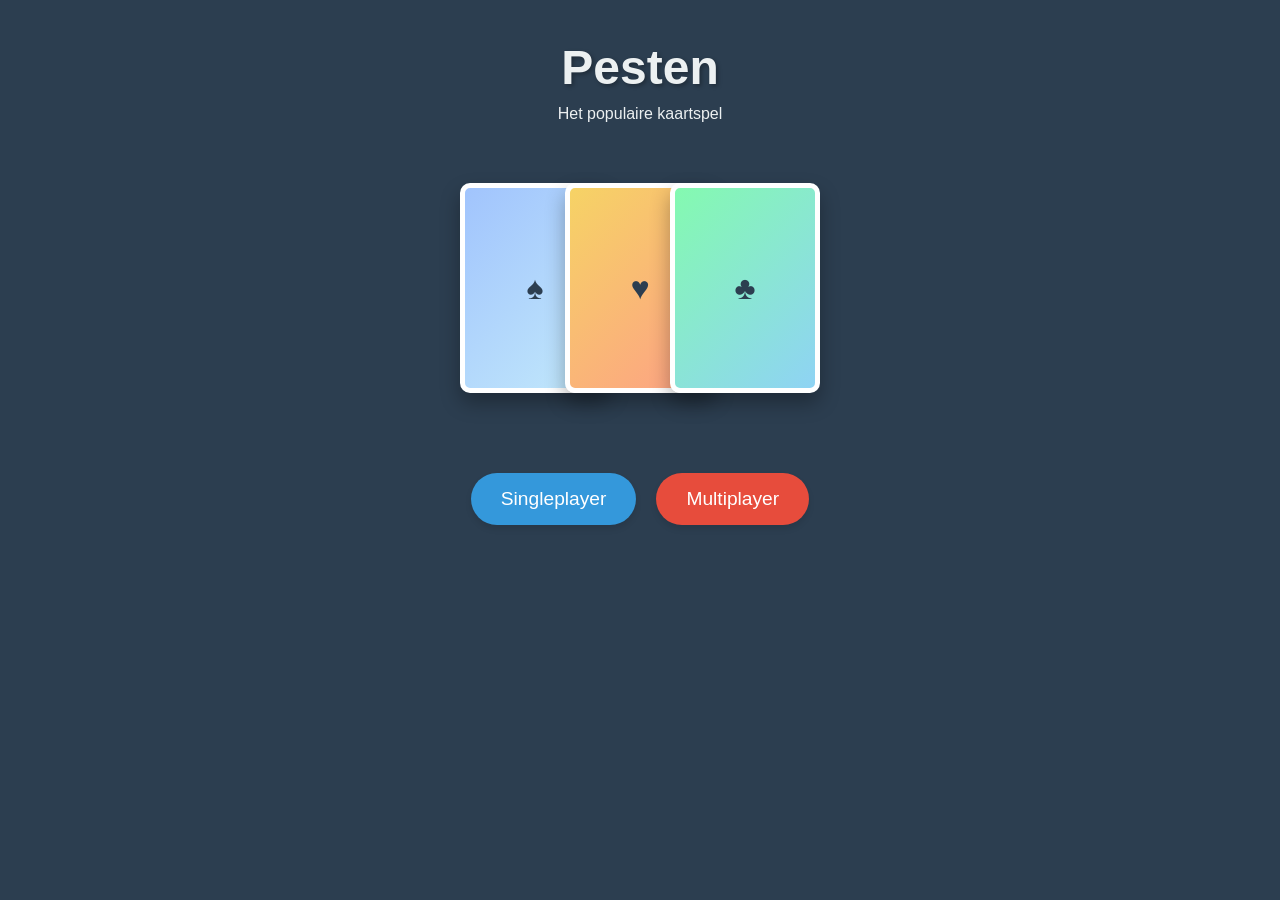
<file: Kaartenspel/index.html>
<!DOCTYPE html>
<html lang="nl">
<head>
    <meta charset="UTF-8">
    <meta name="viewport" content="width=device-width, initial-scale=1.0">
    <title>Pesten - Kaartspel</title>
    <style>
        :root {
            --primary: #2c3e50;
            --secondary: #3498db;
            --accent: #e74c3c;
            --light: #ecf0f1;
            --dark: #2c3e50;
        }
        
        * {
            margin: 0;
            padding: 0;
            box-sizing: border-box;
            font-family: 'Segoe UI', Tahoma, Geneva, Verdana, sans-serif;
        }
        
        body {
            background-color: var(--primary);
            color: var(--light);
            min-height: 100vh;
            overflow-x: hidden;
        }
        
        .container {
            max-width: 1200px;
            margin: 0 auto;
            padding: 20px;
        }
        
        header {
            padding: 20px 0;
            text-align: center;
        }
        
        h1 {
            font-size: 3rem;
            margin-bottom: 10px;
            color: var(--light);
            text-shadow: 2px 2px 4px rgba(0, 0, 0, 0.3);
        }
        
        .card-animation {
            position: relative;
            height: 250px;
            margin: 40px auto;
            perspective: 1000px;
        }
        
        .card {
            position: absolute;
            width: 150px;
            height: 210px;
            background: linear-gradient(135deg, #f6d365 0%, #fda085 100%);
            border-radius: 10px;
            box-shadow: 0 10px 20px rgba(0, 0, 0, 0.3);
            transform-style: preserve-3d;
            transition: transform 0.5s ease;
            display: flex;
            justify-content: center;
            align-items: center;
            font-size: 2rem;
            color: var(--dark);
            border: 5px solid white;
        }
        
        .card:nth-child(1) {
            left: calc(50% - 180px);
            background: linear-gradient(135deg, #a1c4fd 0%, #c2e9fb 100%);
            animation: float1 3s infinite ease-in-out;
        }
        
        .card:nth-child(2) {
            left: calc(50% - 75px);
            background: linear-gradient(135deg, #f6d365 0%, #fda085 100%);
            animation: float2 4s infinite ease-in-out;
        }
        
        .card:nth-child(3) {
            left: calc(50% + 30px);
            background: linear-gradient(135deg, #84fab0 0%, #8fd3f4 100%);
            animation: float3 3.5s infinite ease-in-out;
        }
        
        @keyframes float1 {
            0%, 100% { transform: translateY(0) rotate(-5deg); }
            50% { transform: translateY(-15px) rotate(-5deg); }
        }
        
        @keyframes float2 {
            0%, 100% { transform: translateY(0) rotate(5deg); }
            50% { transform: translateY(-20px) rotate(5deg); }
        }
        
        @keyframes float3 {
            0%, 100% { transform: translateY(0) rotate(10deg); }
            50% { transform: translateY(-10px) rotate(10deg); }
        }
        
        .game-modes {
            display: flex;
            justify-content: center;
            gap: 20px;
            margin: 30px 0;
        }
        
        .btn {
            background-color: var(--secondary);
            color: white;
            border: none;
            padding: 15px 30px;
            border-radius: 50px;
            font-size: 1.2rem;
            cursor: pointer;
            transition: all 0.3s ease;
            box-shadow: 0 4px 6px rgba(0, 0, 0, 0.1);
        }
        
        .btn:hover {
            background-color: #2980b9;
            transform: translateY(-3px);
            box-shadow: 0 7px 10px rgba(0, 0, 0, 0.2);
        }
        
        .btn-primary {
            background-color: var(--accent);
        }
        
        .btn-primary:hover {
            background-color: #c0392b;
        }
        
        .screen {
            display: none;
        }
        
        #home-screen {
            display: block;
        }
        
        .room-options {
            display: flex;
            justify-content: center;
            gap: 20px;
            margin: 30px 0;
        }
        
        .back-btn {
            position: absolute;
            top: 20px;
            left: 20px;
            background-color: rgba(255, 255, 255, 0.2);
            color: white;
            border: none;
            padding: 10px 15px;
            border-radius: 5px;
            cursor: pointer;
            transition: all 0.3s ease;
        }
        
        .back-btn:hover {
            background-color: rgba(255, 255, 255, 0.3);
        }
        
        .room-info {
            text-align: center;
            margin: 30px 0;
            padding: 20px;
            background-color: rgba(255, 255, 255, 0.1);
            border-radius: 10px;
        }
        
        .room-code {
            font-size: 2rem;
            letter-spacing: 5px;
            margin: 20px 0;
            color: var(--accent);
        }
        
        .waiting-animation {
            display: flex;
            justify-content: center;
            gap: 10px;
            margin: 20px 0;
        }
        
        .dot {
            width: 15px;
            height: 15px;
            background-color: white;
            border-radius: 50%;
            animation: pulse 1.5s infinite ease-in-out;
        }
        
        .dot:nth-child(2) {
            animation-delay: 0.3s;
        }
        
        .dot:nth-child(3) {
            animation-delay: 0.6s;
        }
        
        @keyframes pulse {
            0%, 100% { transform: scale(0.5); opacity: 0.5; }
            50% { transform: scale(1); opacity: 1; }
        }
        
        .join-form {
            display: flex;
            flex-direction: column;
            align-items: center;
            gap: 20px;
            margin: 30px 0;
        }
        
        .input-group {
            display: flex;
            width: 100%;
            max-width: 400px;
        }
        
        input {
            flex: 1;
            padding: 15px;
            font-size: 1.2rem;
            border: none;
            border-radius: 50px 0 0 50px;
            outline: none;
        }
        
        .submit-btn {
            background-color: var(--accent);
            color: white;
            border: none;
            padding: 15px 30px;
            border-radius: 0 50px 50px 0;
            font-size: 1.2rem;
            cursor: pointer;
            transition: all 0.3s ease;
        }
        
        .submit-btn:hover {
            background-color: #c0392b;
        }
        
        /* Game board styling */
        .game-board {
            display: flex;
            flex-direction: column;
            align-items: center;
            height: 80vh;
            position: relative;
        }
        
        .player-info {
            position: absolute;
            top: 10px;
            right: 10px;
            background-color: rgba(255, 255, 255, 0.1);
            padding: 10px;
            border-radius: 5px;
        }
        
        .pile {
            width: 150px;
            height: 210px;
            background-color: rgba(255, 255, 255, 0.1);
            border-radius: 10px;
            margin: 20px;
            position: relative;
            border: 2px dashed rgba(255, 255, 255, 0.3);
        }
        
        .card-in-pile {
            position: absolute;
            width: 150px;
            height: 210px;
            background: linear-gradient(135deg, #a1c4fd 0%, #c2e9fb 100%);
            border-radius: 10px;
            display: flex;
            justify-content: center;
            align-items: center;
            font-size: 2rem;
            color: var(--dark);
            border: 5px solid white;
            box-shadow: 0 5px 15px rgba(0, 0, 0, 0.2);
        }
        
        .player-hand {
            display: flex;
            flex-wrap: wrap;
            justify-content: center;
            max-width: 800px;
            gap: 10px;
            margin-top: auto;
            padding: 20px;
        }
        
        .player-card {
            width: 100px;
            height: 140px;
            background: linear-gradient(135deg, #f6d365 0%, #fda085 100%);
            border-radius: 8px;
            display: flex;
            justify-content: center;
            align-items: center;
            font-size: 1.5rem;
            color: var(--dark);
            border: 3px solid white;
            cursor: pointer;
            transition: transform 0.2s ease;
            box-shadow: 0 5px 10px rgba(0, 0, 0, 0.2);
        }
        
        .player-card:hover {
            transform: translateY(-10px);
        }
        
        .opponents {
            display: flex;
            justify-content: space-around;
            width: 100%;
            padding: 20px;
        }
        
        .opponent {
            text-align: center;
        }
        
        .opponent-cards {
            display: flex;
            margin-top: 10px;
        }
        
        .opponent-card {
            width: 30px;
            height: 40px;
            background-color: #2c3e50;
            border: 2px solid white;
            border-radius: 5px;
            margin-left: -15px;
        }
        
        .turn-indicator {
            width: 10px;
            height: 10px;
            background-color: var(--accent);
            border-radius: 50%;
            display: inline-block;
            margin-left: 5px;
        }
    </style>
</head>
<body>
    <div class="container">
        <!-- Home Screen -->
        <div id="home-screen" class="screen">
            <header>
                <h1>Pesten</h1>
                <p>Het populaire kaartspel</p>
            </header>
            
            <div class="card-animation">
                <div class="card">♠</div>
                <div class="card">♥</div>
                <div class="card">♣</div>
            </div>
            
            <div class="game-modes">
                <button class="btn" onclick="showScreen('singleplayer-screen')">Singleplayer</button>
                <button class="btn btn-primary" onclick="showScreen('multiplayer-screen')">Multiplayer</button>
            </div>
        </div>
        
        <!-- Singleplayer Screen -->
        <div id="singleplayer-screen" class="screen">
            <button class="back-btn" onclick="showScreen('home-screen')">← Terug</button>
            
            <header>
                <h1>Singleplayer</h1>
                <p>Speel tegen de computer</p>
            </header>
            
            <div class="game-modes">
                <button class="btn" onclick="startSingleplayerGame(1)">1 Tegenstander</button>
                <button class="btn" onclick="startSingleplayerGame(2)">2 Tegenstanders</button>
                <button class="btn" onclick="startSingleplayerGame(3)">3 Tegenstanders</button>
            </div>
        </div>
        
        <!-- Multiplayer Screen -->
        <div id="multiplayer-screen" class="screen">
            <button class="back-btn" onclick="showScreen('home-screen')">← Terug</button>
            
            <header>
                <h1>Multiplayer</h1>
                <p>Speel tegen vrienden</p>
            </header>
            
            <div class="room-options">
                <button class="btn" onclick="showScreen('create-room-screen')">Create Room</button>
                <button class="btn btn-primary" onclick="showScreen('join-room-screen')">Join Room</button>
            </div>
        </div>
        
        <!-- Create Room Screen -->
        <div id="create-room-screen" class="screen">
            <button class="back-btn" onclick="showScreen('multiplayer-screen')">← Terug</button>
            
            <header>
                <h1>Room Aangemaakt</h1>
                <p>Deel deze code met je vrienden</p>
            </header>
            
            <div class="room-info">
                <p>Room Code:</p>
                <div class="room-code">PES-127</div>
                <p>Wachten op spelers...</p>
                
                <div class="waiting-animation">
                    <div class="dot"></div>
                    <div class="dot"></div>
                    <div class="dot"></div>
                </div>
            </div>
            
            <div class="game-modes">
                <button class="btn btn-primary" onclick="startMultiplayerGame()">Start Spel (1/4)</button>
            </div>
        </div>
        
        <!-- Join Room Screen -->
        <div id="join-room-screen" class="screen">
            <button class="back-btn" onclick="showScreen('multiplayer-screen')">← Terug</button>
            
            <header>
                <h1>Join Room</h1>
                <p>Voer de room code in</p>
            </header>
            
            <div class="join-form">
                <div class="input-group">
                    <input type="text" placeholder="Room Code (bijv. PES-127)" />
                    <button class="submit-btn" onclick="joinRoom()">Join</button>
                </div>
            </div>
        </div>
        
        <!-- Game Screen -->
        <div id="game-screen" class="screen">
            <button class="back-btn" onclick="confirmExit()">← Verlaat Spel</button>
            
            <div class="player-info">
                <p>Jouw beurt!</p>
            </div>
            
            <div class="game-board">
                <div class="opponents">
                    <div class="opponent">
                        <p>Computer 1 <span class="turn-indicator"></span></p>
                        <div class="opponent-cards">
                            <div class="opponent-card"></div>
                            <div class="opponent-card"></div>
                            <div class="opponent-card"></div>
                            <div class="opponent-card"></div>
                        </div>
                    </div>
                    <div class="opponent">
                        <p>Computer 2</p>
                        <div class="opponent-cards">
                            <div class="opponent-card"></div>
                            <div class="opponent-card"></div>
                            <div class="opponent-card"></div>
                        </div>
                    </div>
                </div>
                
                <div class="pile">
                    <div class="card-in-pile">7♥</div>
                </div>
                
                <div class="player-hand">
                    <div class="player-card" onclick="playCard(this)">A♠</div>
                    <div class="player-card" onclick="playCard(this)">2♥</div>
                    <div class="player-card" onclick="playCard(this)">7♦</div>
                    <div class="player-card" onclick="playCard(this)">K♣</div>
                    <div class="player-card" onclick="playCard(this)">J♥</div>
                    <div class="player-card" onclick="playCard(this)">8♠</div>
                    <div class="player-card" onclick="playCard(this)">10♦</div>
                </div>
            </div>
        </div>
    </div>

    <script>
        // Show screen function
        function showScreen(screenId) {
            // Hide all screens
            document.querySelectorAll('.screen').forEach(screen => {
                screen.style.display = 'none';
            });
            
            // Show selected screen
            document.getElementById(screenId).style.display = 'block';
        }
        
        // Start singleplayer game
        function startSingleplayerGame(opponents) {
            console.log(`Starting singleplayer game with ${opponents} opponents`);
            showScreen('game-screen');
        }
        
        // Start multiplayer game
        function startMultiplayerGame() {
            console.log('Starting multiplayer game');
            showScreen('game-screen');
        }
        
        // Join room
        function joinRoom() {
            console.log('Joining room');
            showScreen('game-screen');
        }
        
        // Play card
        function playCard(card) {
            console.log(`Playing card: ${card.textContent}`);
            card.style.display = 'none';
            
            // Update the pile
            document.querySelector('.card-in-pile').textContent = card.textContent;
            
            // Simple animation for the card
            let newCard = card.cloneNode(true);
            newCard.style.position = 'absolute';
            newCard.style.zIndex = '100';
            document.body.appendChild(newCard);
            
            let cardRect = card.getBoundingClientRect();
            let pileRect = document.querySelector('.pile').getBoundingClientRect();
            
            newCard.style.width = cardRect.width + 'px';
            newCard.style.height = cardRect.height + 'px';
            newCard.style.top = cardRect.top + 'px';
            newCard.style.left = cardRect.left + 'px';
            
            // Animate the card to the pile
            setTimeout(() => {
                newCard.style.transition = 'all 0.5s ease';
                newCard.style.top = pileRect.top + 'px';
                newCard.style.left = pileRect.left + 'px';
                newCard.style.width = '150px';
                newCard.style.height = '210px';
            }, 10);
            
            // Remove the animated card after animation completes
            setTimeout(() => {
                newCard.remove();
            }, 600);
        }
        
        // Confirm exit
        function confirmExit() {
            if (confirm('Weet je zeker dat je het spel wilt verlaten?')) {
                showScreen('home-screen');
            }
        }
        
        // Add dynamic cards to the animation for a more varied effect
        function addDynamicCards() {
            const cardAnimation = document.querySelector('.card-animation');
            const suits = ['♠', '♥', '♦', '♣'];
            const values = ['A', '2', '3', '4', '5', '6', '7', '8', '9', '10', 'J', 'Q', 'K'];
            
            setInterval(() => {
                // Only add more cards when on the home screen
                if (document.getElementById('home-screen').style.display === 'block') {
                    // Remove cards if there are too many
                    if (cardAnimation.children.length > 6) {
                        cardAnimation.removeChild(cardAnimation.children[0]);
                    }
                    
                    // Add new random card
                    const newCard = document.createElement('div');
                    newCard.className = 'card';
                    
                    // Random suit and value
                    const randomSuit = suits[Math.floor(Math.random() * suits.length)];
                    const randomValue = values[Math.floor(Math.random() * values.length)];
                    newCard.textContent = randomValue + randomSuit;
                    
                    // Random position and animation
                    const leftPos = 30 + Math.random() * 40;
                    newCard.style.left = `calc(50% + ${leftPos}px)`;
                    newCard.style.animationDuration = `${3 + Math.random() * 2}s`;
                    newCard.style.animationDelay = `${Math.random()}s`;
                    
                    // Random background color
                    const hue = Math.floor(Math.random() * 360);
                    newCard.style.background = `linear-gradient(135deg, hsl(${hue}, 80%, 80%) 0%, hsl(${hue+40}, 80%, 70%) 100%)`;
                    
                    cardAnimation.appendChild(newCard);
                }
            }, 3000);
        }
        
        // Start the dynamic card animation
        window.onload = function() {
            addDynamicCards();
        };
    </script>
</body>
</html>
</file>
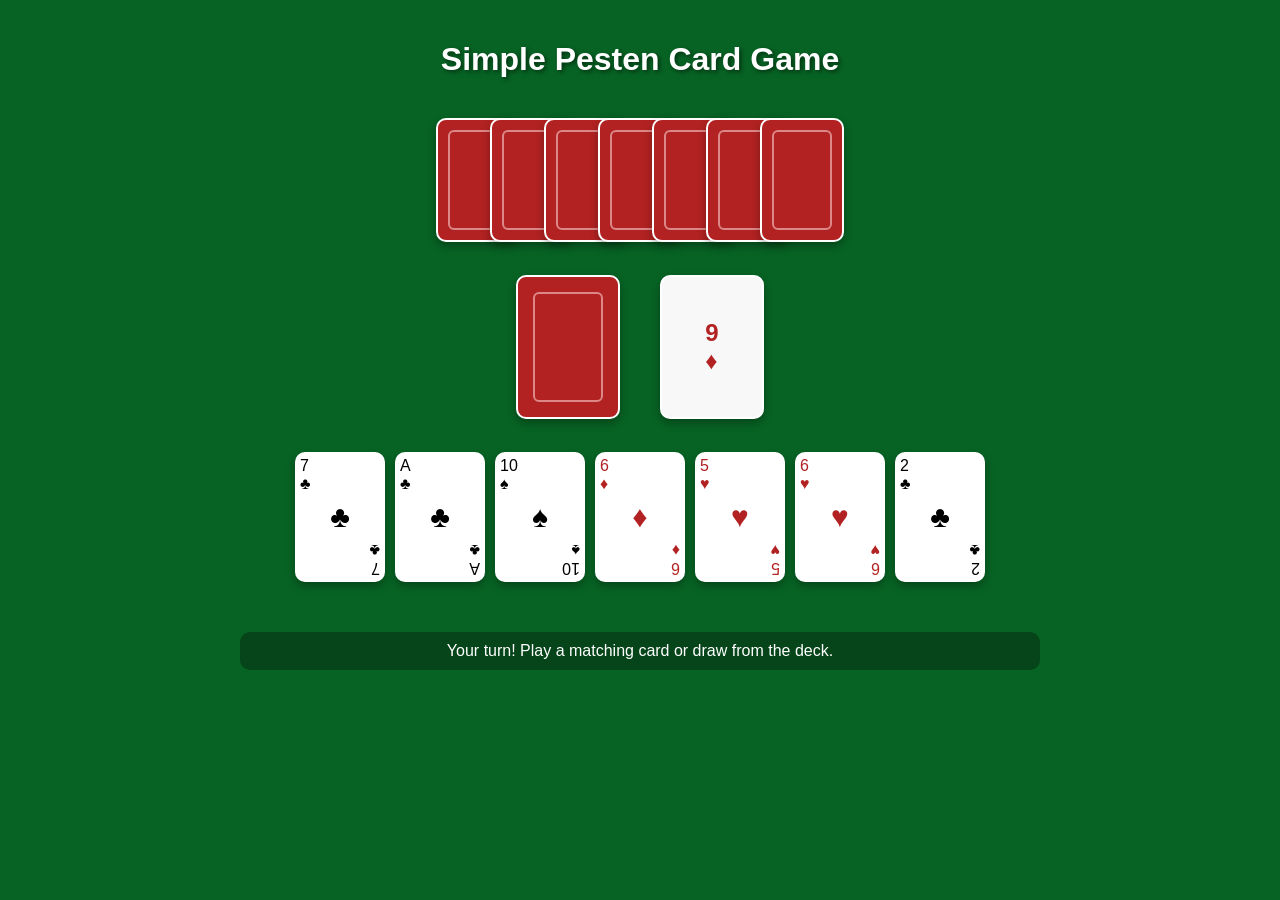
<file: Kaartenspel/index-MSI.html>
<!DOCTYPE html>
<html lang="en">
<head>
    <meta charset="UTF-8">
    <meta name="viewport" content="width=device-width, initial-scale=1.0">
    <title>Simple Pesten Card Game</title>
    <link rel="stylesheet" href="css/style.css">
    <script src="js/app.js" defer></script>
</head>
<body>
    <div class="game-container">
        <h1>Simple Pesten Card Game</h1>
        
        <div class="game-area">
            <div class="opponent-hand" id="opponent-hand"></div>
            
            <div class="play-area">
                <div class="deck" id="deck"></div>
                <div class="pile" id="pile">?</div>
            </div>
            
            <div class="player-hand" id="player-hand"></div>
            
            <div class="status" id="status">Game started! It's your turn.</div>
        </div>
        
        <div class="winner hidden" id="winner">
            <h2 id="winner-text">You Win!</h2>
            <button id="play-again">Play Again</button>
        </div>
    </div>

    
</body>
</html>
</file>
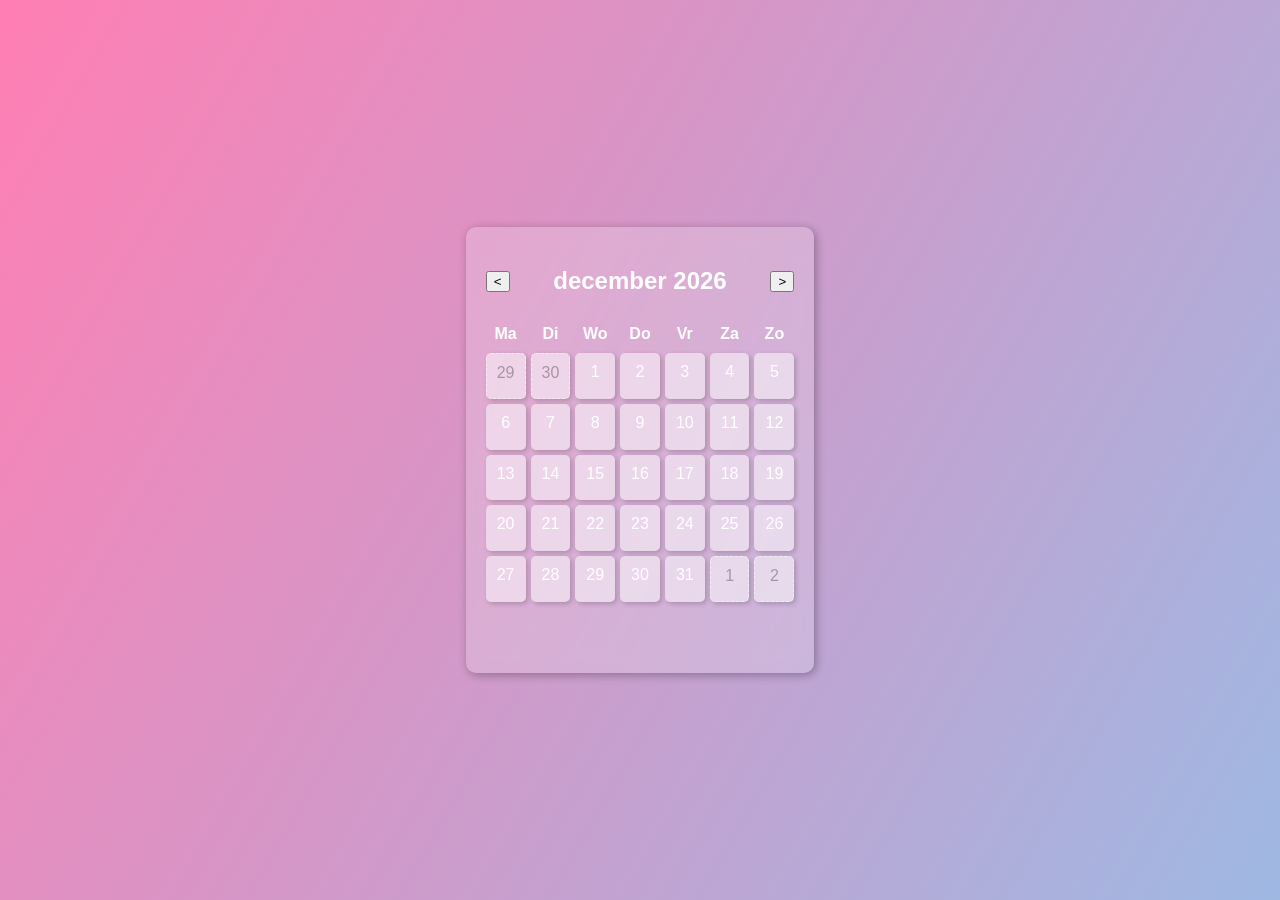
<file: kalender/KALENDER.html>
<!DOCTYPE html>
<html lang="en">
<head>
    <meta charset="UTF-8">
    <meta name="viewport" content="width=device-width, initial-scale=1.0">
    <title>Dynamic Calendar</title>
   <link rel="stylesheet" href="css/style.css">
   <script src="js/app.js" defer></script>
</head>
<body>
    <div class="calendar fade" id="calendar-container">
        <div class="calendar-header">
            <button onclick="prevMonth()">&lt;</button>
            <h2 id="month-year"></h2>
            <button onclick="nextMonth()">&gt;</button>
        </div>
        <div class="weekdays" id="weekdays"></div>
        <div class="days" id="calendar-days"></div>
    </div>
</file>
<file: Kaartenspel/css/style.css>
body {
    font-family: 'Arial', sans-serif;
    background: #076324;
    margin: 0;
    padding: 20px;
    color: white;
    text-align: center;
}

.game-container {
    max-width: 800px;
    margin: 0 auto;
}

h1 {
    text-shadow: 2px 2px 4px rgba(0, 0, 0, 0.5);
    margin-bottom: 30px;
}

.game-area {
    display: flex;
    flex-direction: column;
    gap: 20px;
}

.opponent-hand {
    display: flex;
    justify-content: center;
    padding: 10px;
}

.card-back {
    width: 80px;
    height: 120px;
    background: #b22222;
    border-radius: 10px;
    margin: 0 -15px;
    box-shadow: 0 4px 8px rgba(0, 0, 0, 0.3);
    border: 2px solid white;
    position: relative;
}

.card-back::before {
    content: "";
    position: absolute;
    top: 10px;
    left: 10px;
    right: 10px;
    bottom: 10px;
    border: 2px solid #d88;
    border-radius: 6px;
}

.play-area {
    display: flex;
    justify-content: center;
    align-items: center;
    height: 150px;
}

.deck {
    width: 100px;
    height: 140px;
    background: #b22222;
    border-radius: 10px;
    margin-right: 40px;
    box-shadow: 0 4px 8px rgba(0, 0, 0, 0.3);
    border: 2px solid white;
    cursor: pointer;
    position: relative;
}

.deck::before {
    content: "";
    position: absolute;
    top: 15px;
    left: 15px;
    right: 15px;
    bottom: 15px;
    border: 2px solid #d88;
    border-radius: 6px;
}

.pile {
    width: 100px;
    height: 140px;
    background: #f8f8f8;
    border-radius: 10px;
    box-shadow: 0 4px 8px rgba(0, 0, 0, 0.3);
    border: 2px solid white;
    display: flex;
    justify-content: center;
    align-items: center;
    font-size: 24px;
    font-weight: bold;
    color: black;
}

.player-hand {
    display: flex;
    justify-content: center;
    padding: 10px;
}

.card {
    width: 80px;
    height: 120px;
    background: white;
    border-radius: 10px;
    margin: 0 5px;
    box-shadow: 0 4px 8px rgba(0, 0, 0, 0.3);
    display: flex;
    flex-direction: column;
    justify-content: space-between;
    padding: 5px;
    cursor: pointer;
    transition: transform 0.2s;
    position: relative;
}

.card:hover {
    transform: translateY(-10px);
}

.card {
    color: black;
}

.card.hearts, .card.diamonds {
    color: #b22222;
}

.card.hearts *, .card.diamonds * {
    color: #b22222;
}
.pile {
    color: black;
}

.pile.hearts, .pile.diamonds {
    color: #b22222;
}

.pile.hearts *, .pile.diamonds * {
    color: #b22222;
}



.card-top, .card-bottom {
    display: flex;
    flex-direction: column;
    align-items: flex-start;
}

.card-bottom {
    transform: rotate(180deg);
}

.card-center {
    font-size: 30px;
    align-self: center;
}

.status {
    margin-top: 20px;
    padding: 10px;
    background: rgba(0, 0, 0, 0.3);
    border-radius: 10px;
}

.hidden {
    display: none !important;
}

.winner {
    position: fixed;
    top: 0;
    left: 0;
    right: 0;
    bottom: 0;
    background: rgba(0, 0, 0, 0.8);
    display: flex;
    justify-content: center;
    align-items: center;
    flex-direction: column;
    z-index: 100;
}

.winner h2 {
    font-size: 50px;
    margin-bottom: 20px;
    text-shadow: 0 0 10px gold;
}

button {
    padding: 10px 20px;
    font-size: 16px;
    background: #b22222;
    color: white;
    border: none;
    border-radius: 5px;
    cursor: pointer;
    margin-top: 10px;
}

button:hover {
    background: #d33;
}
</file>
<file: kalender/css/style.css>
body {
    font-family: Arial, sans-serif;
    text-align: center;
    background: linear-gradient(120deg, #ff7eb3, #6dd5fa, #2980b9);
    background-size: 300% 300%;
    animation: backgroundAnimation 10s infinite alternate;
    color: white;
    display: flex;
    justify-content: center;
    align-items: center;
    height: 100vh;
    margin: 0;
}
@keyframes backgroundAnimation {
    0% { background-position: 0% 50%; }
    100% { background-position: 100% 50%; }
}
.calendar {
    display: inline-block;
    padding: 1.25rem;
    border-radius: 0.625rem;
    box-shadow: 0.125rem 0.125rem 0.625rem rgba(0, 0, 0, 0.3);
    background: rgba(255, 255, 255, 0.2);
    backdrop-filter: blur(0.625rem);
    animation: fadeIn 0.5s ease-in-out;
}
@keyframes fadeIn {
    from { opacity: 0; transform: translateY(-0.625rem); }
    to { opacity: 1; transform: translateY(0); }
}
.calendar-header {
    display: flex;
    justify-content: space-between;
    align-items: center;
}
.weekdays, .days {
    display: grid;
    grid-template-columns: repeat(7, 1fr);
    gap: 0.3125rem;
    text-align: center;
    margin-top: 0.625rem;
}
.weekdays div {
    font-weight: bold;
}
.day, .empty-day {
    padding: 0.625rem;
    border-radius: 0.3125rem;
    background: rgba(255, 255, 255, 0.5);
    box-shadow: 0.125rem 0.125rem 0.3125rem rgba(0, 0, 0, 0.2);
    transition: transform 0.2s, background 0.3s;
}
.day:hover {
    transform: scale(1.1);
    background: rgba(255, 255, 255, 0.7);
}
.empty-day {
    color: rgba(0, 0, 0, 0.3);
    border: 0.0625rem dashed rgba(255, 255, 255, 0.5);
}
.fade {
    animation: fadeIn 0.5s ease-in-out;
}
.days {
    min-height: 18.75rem;
    display: grid;
    grid-template-rows: repeat(6, 1fr);
}
</file>
